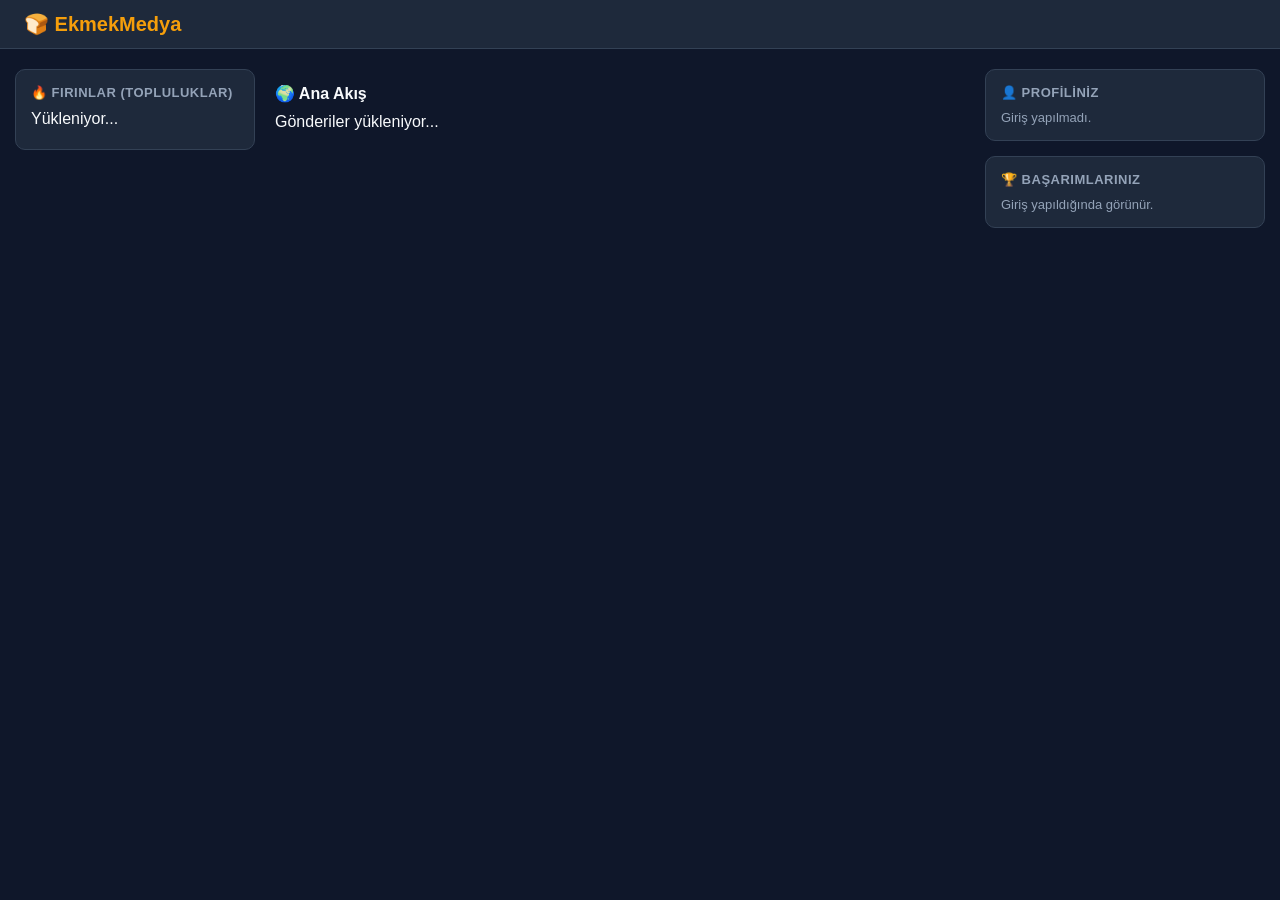
<file: index.html>
<!DOCTYPE html>
<html lang="tr">
<head>
    <meta charset="UTF-8">
    <meta name="viewport" content="width=device-width, initial-scale=1.0">
    <title>EkmekMedya - Topluluk</title>
    <link rel="stylesheet" href="style/style.css">
</head>
<body>

    <header class="navbar">
        <div class="nav-brand">
            <h1 onclick="window.location.reload()">🍞 EkmekMedya</h1>
        </div>
        <div id="authNavButtons" class="nav-auth">
        </div>
    </header>

    <div class="layout">
        <aside>
            <div class="panel">
                <h3>🔥 Fırınlar (Topluluklar)</h3>
                <ul id="firinList" class="firin-list">
                    <li>Yükleniyor...</li>
                </ul>
            </div>

            <!-- Fırın Başlatma Kutusu (Giriş Yapınca Görünür) -->
            <div id="createFirinBox" class="panel" style="display: none;">
                <h3>➕ Fırın Başlat</h3>
                <input type="text" id="firinNameInput" class="input-field" placeholder="Fırın Adı (Örn: Oyun)">
                <input type="text" id="firinSlugInput" class="input-field" placeholder="Slug (Örn: oyun)">
                <button id="createFirinBtn" class="btn-primary">Fırın Aç</button>
            </div>
        </aside>

        <!-- ORTA AKIŞ: Gönderiler ve Yorumlar -->
        <main>
            <!-- Gönderi Oluşturma Kutusu (Giriş Yapınca Görünür) -->
            <div id="postCreateBox" class="panel" style="display: none;">
                <h3>🍞 Fırına Paylaşım Yap</h3>
                <select id="firinSelect" class="input-field"></select>
                <input type="text" id="postTitleInput" class="input-field" placeholder="Başlık">
                <textarea id="postContentInput" class="input-field" rows="3" placeholder="Fikrini paylaş..."></textarea>
                <button id="submitPostBtn" class="btn-primary">Paylaş</button>
            </div>

            <div class="community-header">
                <h2 id="currentFeedTitle">🌍 Ana Akış</h2>
            </div>

            <div id="postsFeed">Gönderiler yükleniyor...</div>
        </main>

        <!-- SAĞ MENÜ: Profil & Başarımlar -->
        <aside>
            <div id="profilePanel" class="panel">
                <h3>👤 Profiliniz</h3>
                <p id="userStats" style="font-size: 13px; color: #94a3b8;">Giriş yapılmadı.</p>
            </div>

            <div class="panel">
                <h3>🏆 Başarımlarınız</h3>
                <div id="achievementsList" style="font-size: 13px; color: #94a3b8;">Giriş yapıldığında görünür.</div>
            </div>
        </aside>
    </div>

    <script type="module" src="script/app.js"></script>
</body>
</html>
</file>
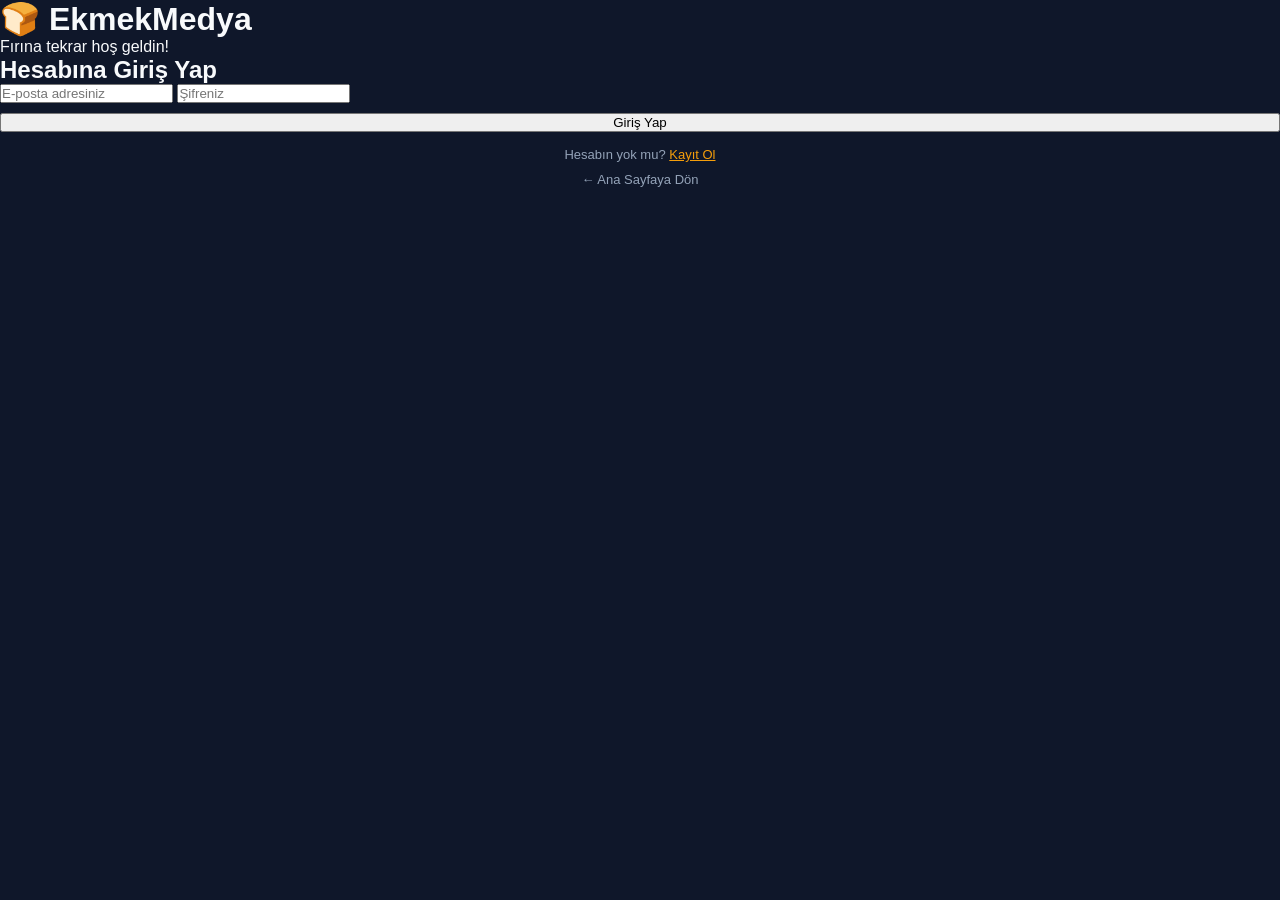
<file: HTML/giris.html>
<!DOCTYPE html>
<html lang="tr">
<head>
    <meta charset="UTF-8">
    <meta name="viewport" content="width=device-width, initial-scale=1.0">
    <title>EkmekMedya - Giriş Yap</title>
    <link rel="stylesheet" href="../style/style.css">
</head>
<body>

    <div class="container">
        <header class="profile-card">
            <h1>🍞 EkmekMedya</h1>
            <p class="bio">Fırına tekrar hoş geldin!</p>
        </header>

        <section class="new-post-box">
            <h2>Hesabına Giriş Yap</h2>
            <input type="email" id="loginEmailInput" placeholder="E-posta adresiniz">
            <input type="password" id="loginPasswordInput" placeholder="Şifreniz">
            
            <button id="loginBtn" style="width: 100%; margin-top: 10px;">Giriş Yap</button>
            <p id="authMessage" class="error-msg"></p>
            
            <p style="margin-top: 15px; font-size: 13px; text-align: center; color: #94a3b8;">
                Hesabın yok mu? <a href="kayit.html" style="color: #f59e0b;">Kayıt Ol</a>
            </p>
            <p style="margin-top: 10px; font-size: 13px; text-align: center;">
                <a href="../index.html" style="color: #94a3b8; text-decoration: none;">← Ana Sayfaya Dön</a>
            </p>
        </section>
    </div>

    <script type="module" src="../script/giris.js"></script>
</body>
</html>
</file>
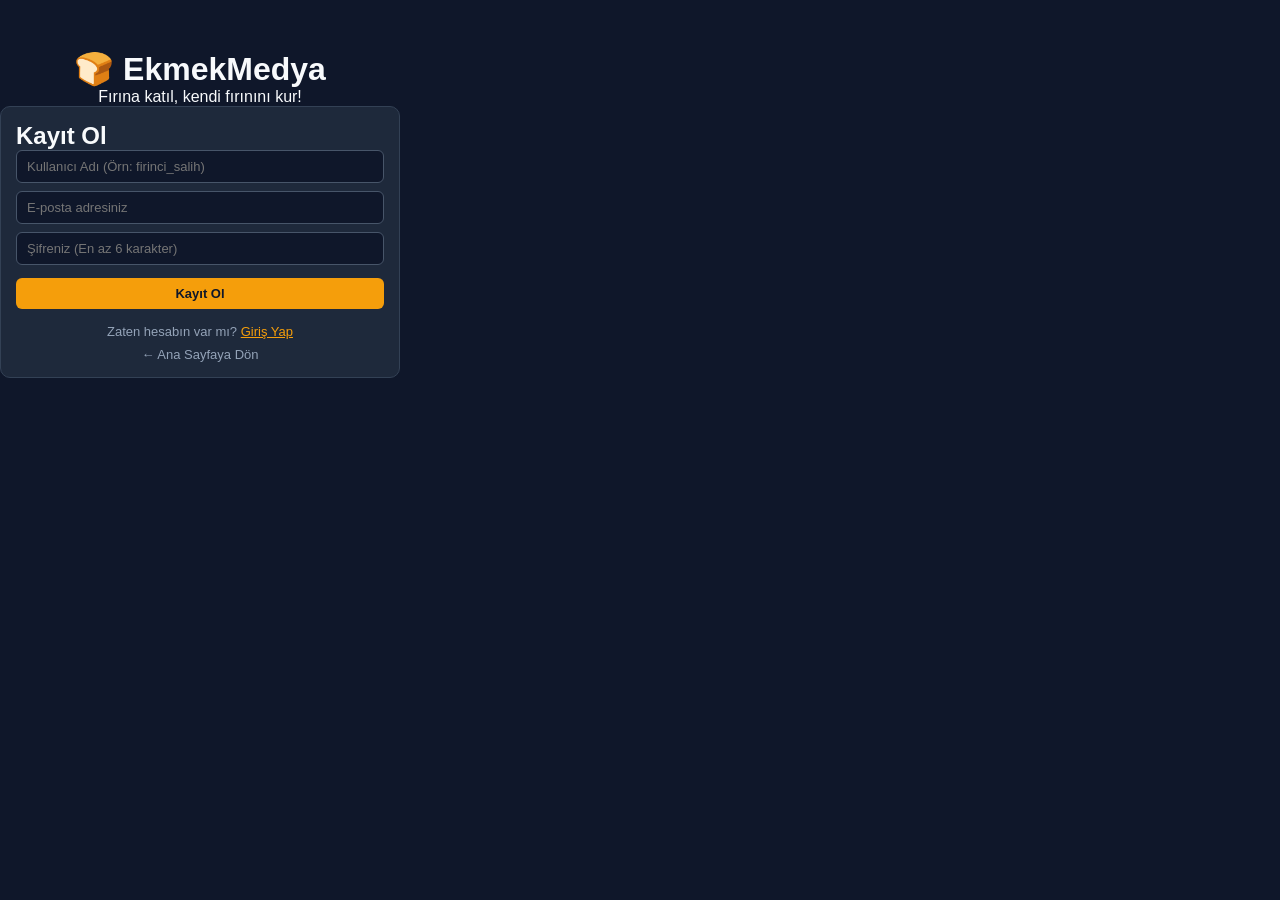
<file: HTML/kayit.html>
<!DOCTYPE html>
<html lang="tr">
<head>
    <meta charset="UTF-8">
    <meta name="viewport" content="width=device-width, initial-scale=1.0">
    <title>EkmekMedya - Kayıt Ol</title>
    <link rel="stylesheet" href="../style/style.css">
</head>
<body>

    <div class="container" style="max-width: 400px; margin-top: 50px;">
        <header class="profile-card" style="text-align: center;">
            <h1>🍞 EkmekMedya</h1>
            <p class="bio">Fırına katıl, kendi fırınını kur!</p>
        </header>

        <section class="panel">
            <h2>Kayıt Ol</h2>
            <input type="text" id="regUsernameInput" class="input-field" placeholder="Kullanıcı Adı (Örn: firinci_salih)">
            <input type="email" id="regEmailInput" class="input-field" placeholder="E-posta adresiniz">
            <input type="password" id="regPasswordInput" class="input-field" placeholder="Şifreniz (En az 6 karakter)">
            
            <button id="registerBtn" class="btn-primary" style="margin-top: 5px;">Kayıt Ol</button>
            <p id="authMessage" style="color: #f87171; font-size: 13px; margin-top: 8px;"></p>
            
            <p style="margin-top: 15px; font-size: 13px; text-align: center; color: #94a3b8;">
                Zaten hesabın var mı? <a href="giris.html" style="color: #f59e0b;">Giriş Yap</a>
            </p>
            <p style="margin-top: 8px; font-size: 13px; text-align: center;">
                <a href="../index.html" style="color: #94a3b8; text-decoration: none;">← Ana Sayfaya Dön</a>
            </p>
        </section>
    </div>

    <script type="module" src="../script/kayit.js"></script>
</body>
</html>
</file>
<file: style/style.css>
* { margin: 0; padding: 0; box-sizing: border-box; }
body { font-family: -apple-system, BlinkMacSystemFont, "Segoe UI", Roboto, sans-serif; background-color: #0f172a; color: #f8fafc; }

.navbar { background: #1e293b; border-bottom: 1px solid #334155; padding: 12px 24px; display: flex; justify-content: space-between; align-items: center; position: sticky; top: 0; z-index: 100; }
.nav-brand h1 { font-size: 20px; color: #f59e0b; cursor: pointer; }
.nav-auth { display: flex; gap: 10px; align-items: center; }

.layout { display: grid; grid-template-columns: 240px 1fr 280px; gap: 20px; max-width: 1280px; margin: 20px auto; padding: 0 15px; }

.panel { background: #1e293b; border: 1px solid #334155; border-radius: 10px; padding: 15px; margin-bottom: 15px; }
.panel h3 { font-size: 13px; text-transform: uppercase; color: #94a3b8; margin-bottom: 10px; letter-spacing: 0.5px; }

.firin-list { list-style: none; }
.firin-list li { margin-bottom: 6px; }
.firin-list a { color: #f8fafc; text-decoration: none; font-size: 14px; display: block; padding: 6px 8px; border-radius: 6px; transition: 0.2s; }
.firin-list a:hover { background: #334155; color: #f59e0b; }

.post-card { background: #1e293b; border: 1px solid #334155; border-radius: 10px; margin-bottom: 15px; display: flex; overflow: hidden; }
.vote-box { background: #0f172a; padding: 12px 8px; display: flex; flex-direction: column; align-items: center; gap: 6px; min-width: 48px; border-right: 1px solid #334155; }
.vote-btn { background: none; border: none; cursor: pointer; font-size: 15px; color: #94a3b8; transition: 0.2s; }
.vote-btn:hover { transform: scale(1.2); }
.vote-count { font-size: 12px; font-weight: bold; }
.vote-count.positive { color: #34d399; }
.vote-count.negative { color: #f87171; }

.post-main { padding: 12px 16px; flex-grow: 1; }
.post-meta { font-size: 12px; color: #64748b; margin-bottom: 6px; }
.post-title { font-size: 17px; color: #f8fafc; margin-bottom: 6px; font-weight: 600; }
.post-content { font-size: 14px; color: #cbd5e1; margin-bottom: 10px; line-height: 1.4; word-break: break-word; }

.post-actions { display: flex; gap: 12px; font-size: 12px; }
.action-link { color: #94a3b8; cursor: pointer; border: none; background: none; font-size: 12px; }
.action-link:hover { color: #f8fafc; }
.admin-del { color: #f87171 !important; }

.badge-item { display: inline-flex; align-items: center; gap: 6px; background: #334155; padding: 4px 8px; border-radius: 20px; font-size: 12px; margin: 3px 2px; }

.btn-primary { background: #f59e0b; color: #0f172a; border: none; padding: 8px 14px; border-radius: 6px; font-weight: bold; cursor: pointer; width: 100%; font-size: 13px; transition: 0.2s; }
.btn-primary:hover { background: #d97706; }
.input-field { width: 100%; background: #0f172a; border: 1px solid #475569; color: #fff; padding: 8px 10px; border-radius: 6px; margin-bottom: 8px; font-size: 13px; font-family: inherit; }
.input-field:focus { outline: none; border-color: #f59e0b; }

.comments-section { margin-top: 10px; border-top: 1px solid #334155; padding-top: 10px; }
.comment-card { background: #0f172a; padding: 8px 12px; border-radius: 6px; margin-bottom: 6px; font-size: 13px; }
.comment-author { font-weight: bold; color: #38bdf8; font-size: 11px; margin-bottom: 2px; }

.community-header { margin: 15px 0 10px 0; }
.community-header h2 { font-size: 16px; color: #f8fafc; }
</file>
